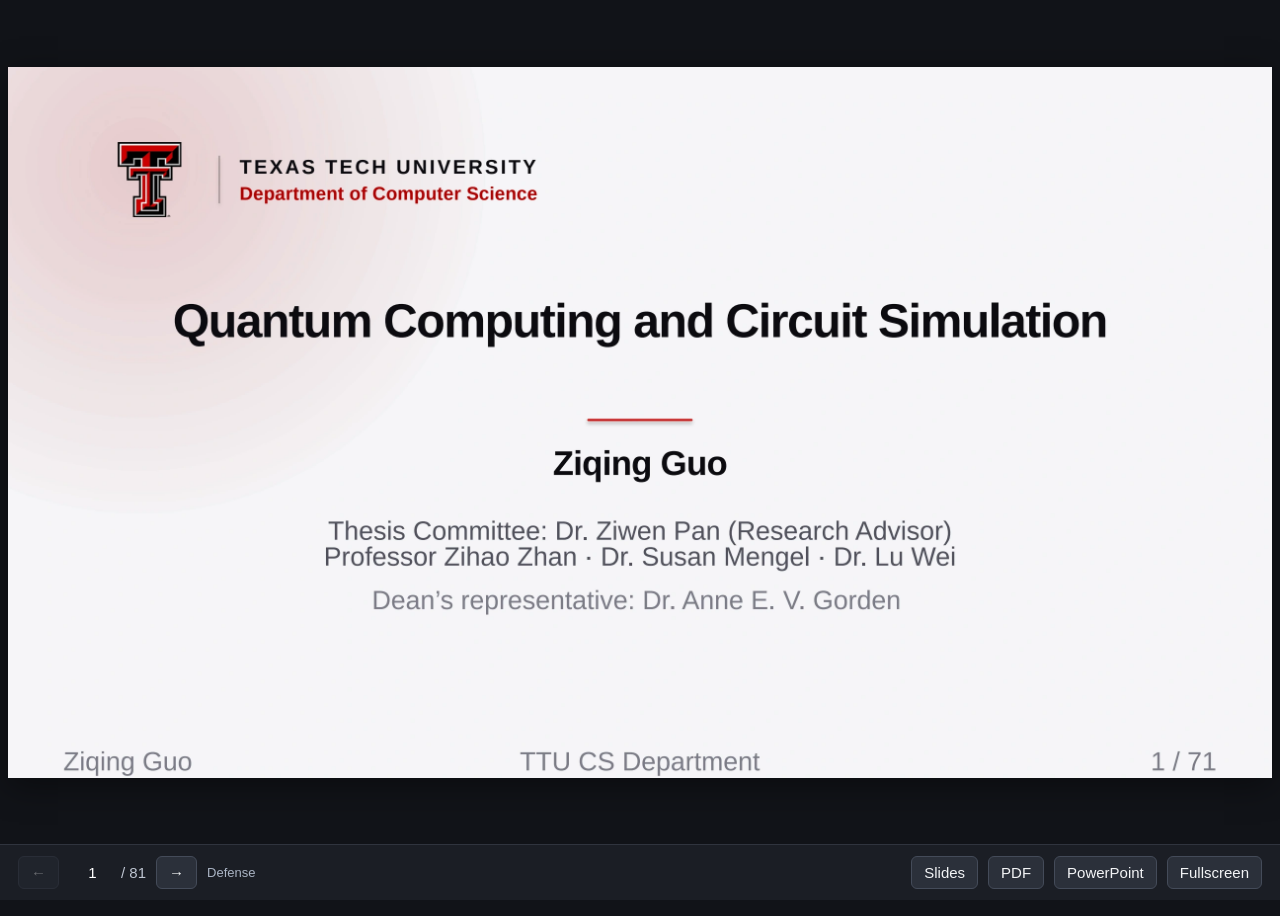
<file: index.html>
<!doctype html>
<html lang="en"><head><meta charset="utf-8"><meta name="viewport" content="width=device-width,initial-scale=1"><meta name="theme-color" content="#111318"><title>Ziqing Guo · Defense</title><link rel="stylesheet" href="viewer.css"></head>
<body>
<main id="viewer" aria-label="Defense presentation"><div id="stage"><img id="slide" alt="Loading slide" fetchpriority="high"><div id="media"></div></div></main>
<nav aria-label="Presentation controls"><button id="prev" aria-label="Previous slide" title="Previous slide (←)">←</button><label class="page"><input id="page" type="number" min="1" max="81" value="1" aria-label="Slide number"><span>/ 81</span></label><button id="next" aria-label="Next slide" title="Next slide (→)">→</button><span id="section">Defense</span><div class="spacer"></div><button id="browse">Slides</button><a href="defense-slides.pdf" target="_blank" rel="noopener">PDF</a><a href="defense-slides.pptx" download>PowerPoint</a><button id="fullscreen" title="Fullscreen (F)">Fullscreen</button></nav>
<dialog id="overview"><header><h1>Defense slides</h1><button id="close">Close</button></header><div id="grid"></div></dialog>
<p id="status" role="status" class="sr-only"></p><noscript><p>JavaScript is needed for the slideshow. <a href="defense-slides.pdf">View the PDF</a> or <a href="defense-slides.pptx">download the PowerPoint</a>.</p></noscript><script src="viewer.js"></script></body></html>
</file>
<file: viewer.css>
:root{color-scheme:dark;font:15px -apple-system,BlinkMacSystemFont,"Segoe UI",sans-serif;background:#111318;color:#f3f4f6}*{box-sizing:border-box}body{margin:0;overflow:hidden}#viewer{height:calc(100vh - 56px);height:calc(100dvh - 56px);display:flex;align-items:center;justify-content:center;padding:8px}#stage{position:relative;width:min(calc(100vw - 16px),calc((100vh - 72px)*16/9));width:min(calc(100vw - 16px),calc((100dvh - 72px)*16/9));aspect-ratio:16/9;background:#fff;box-shadow:0 8px 32px #0006}#slide{display:block;width:100%;height:100%;object-fit:contain}#media{position:absolute;inset:0;pointer-events:none}.video-frame{position:absolute;overflow:hidden;background:#fff;pointer-events:auto}.video-frame video{position:absolute;max-width:none}.video-play{position:absolute;left:50%;top:50%;transform:translate(-50%,-50%);background:#171a22e8;border:1px solid #ffffff80;padding:12px 20px;border-radius:8px;z-index:2}.video-frame.playing .video-play{opacity:0}.video-frame.playing:hover .video-play,.video-play:focus-visible{opacity:1}nav{height:56px;display:flex;align-items:center;gap:10px;padding:0 18px;background:#1b1e25;border-top:1px solid #30343e}button,a,input{font:inherit}button,nav a{color:inherit;background:#2b303a;border:1px solid #444b59;border-radius:6px;padding:7px 12px;cursor:pointer;text-decoration:none;white-space:nowrap}button:hover,nav a:hover{background:#3b4454}button:focus-visible,a:focus-visible,input:focus-visible{outline:3px solid #86b7ff;outline-offset:2px}button:disabled{opacity:.35;cursor:default}.page{display:flex;gap:5px;align-items:center;color:#bec5d1}.page input{width:47px;padding:5px 2px;text-align:center;background:transparent;border:0;color:#fff;appearance:textfield}.page input::-webkit-inner-spin-button{appearance:none}#section{color:#aab4c4;font-size:13px}.spacer{flex:1}dialog{width:min(1100px,94vw);max-height:90dvh;background:#191d25;color:inherit;border:1px solid #4b5668;border-radius:10px;padding:20px}dialog::backdrop{background:#000b}dialog header{display:flex;align-items:center;justify-content:space-between;position:sticky;top:-20px;background:#191d25;z-index:1;padding:12px 0}h1{font-size:20px;margin:0}#grid{display:grid;grid-template-columns:repeat(auto-fill,minmax(190px,1fr));gap:14px}#grid button{text-align:left;padding:6px;white-space:normal;font-size:12px}#grid img{display:block;width:100%;aspect-ratio:16/9;margin-bottom:8px}#grid button[aria-current=true]{outline:3px solid #86b7ff}.sr-only{position:absolute;width:1px;height:1px;padding:0;overflow:hidden;clip:rect(0,0,0,0);white-space:nowrap}body:fullscreen nav{background:#111318}@media(max-width:600px){nav{padding:0 7px;gap:5px}button,nav a{padding:7px 8px;font-size:12px}#section{display:none}.page input{width:33px}.page{font-size:12px}#fullscreen{font-size:0}#fullscreen:after{content:'⛶';font-size:18px}}
.video-frame.playing .video-play{left:12px;top:auto;bottom:12px;transform:none;font-size:12px;padding:7px 10px}
</file>
